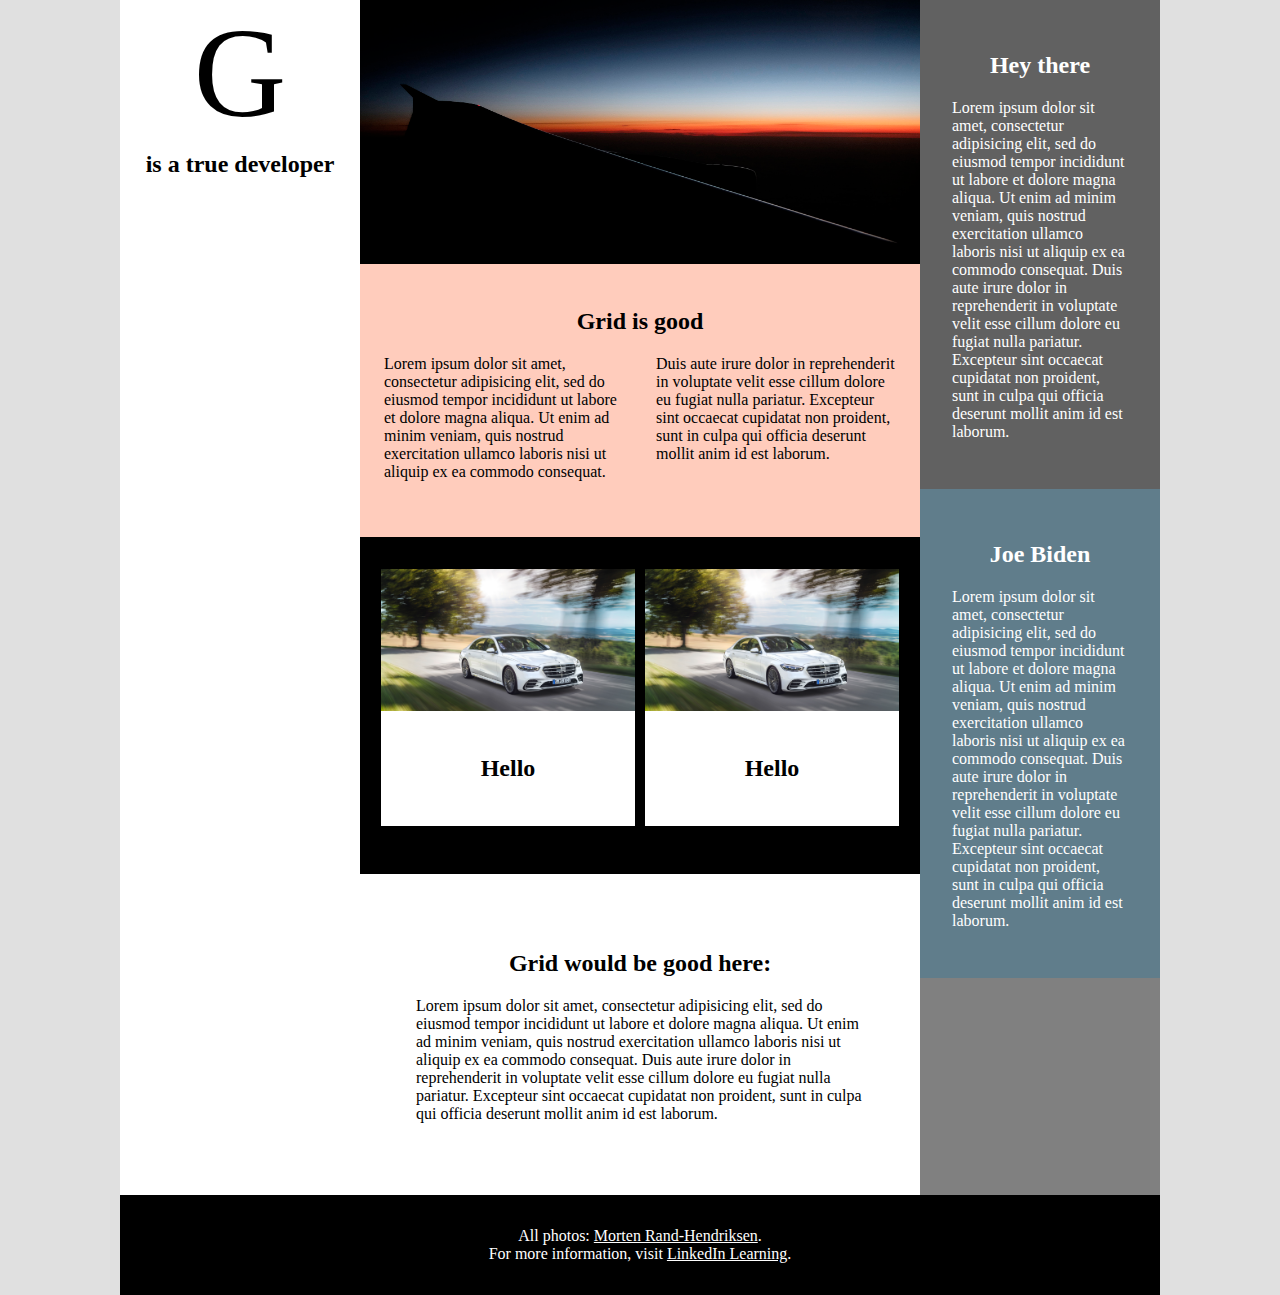
<file: index.html>
<!DOCTYPE html>
<html lang="en" dir="ltr">
  <head>
    <meta charset="UTF-8">
    <meta name="viewport" content="width=device-width, initial-scale=1">
    <title>Basic Grid Demo</title>
    <link rel="stylesheet" href="style.css" type="text/css" media="all">
  </head>
  <body >

    <div class="site">

      <header class="masthead">
        <div class="logo">
        G
        </div>
  <div class="site-title">
    <h2>is a true developer</h2>
  </div>
      </header>


              <figure class="feature">
                <img src="wing.jpg" alt="Laptop">
              </figure>



      <main id="content" class="main-area">


        <section class="splash">
          <div class="splash-content">
            <h2>Grid is good</h2>
            <div class="splash-text">
              Lorem ipsum dolor sit amet, consectetur adipisicing elit, sed do eiusmod tempor incididunt ut labore et dolore magna aliqua. Ut enim ad minim veniam, quis nostrud exercitation ullamco laboris nisi ut aliquip ex ea commodo consequat. Duis aute irure dolor in reprehenderit in voluptate velit esse cillum dolore eu fugiat nulla pariatur. Excepteur sint occaecat cupidatat non proident, sunt in culpa qui officia deserunt mollit anim id est laborum.
            </div>
            </div>
        </section>

<section class="buckets">
  <ul>
    <li>
<img src="1099066.jpg" alt="benz s class">

<div class="bucket">
  <h2>Hello</h2>

</div>
    </li>

    <li>
<img src="1099066.jpg" alt="benz s class">

<div class="bucket">
  <h2>Hello</h2>
</div>
    </li>
  </ul>
</section>

      <section class="more">
        <div class="more-content">
          <h2>Grid would be good here:</h2>
          <p>Lorem ipsum dolor sit amet, consectetur adipisicing elit, sed do eiusmod tempor incididunt ut labore et dolore magna aliqua. Ut enim ad minim veniam, quis nostrud exercitation ullamco laboris nisi ut aliquip ex ea commodo consequat. Duis aute irure dolor in reprehenderit in voluptate velit esse cillum dolore eu fugiat nulla pariatur. Excepteur sint occaecat cupidatat non proident, sunt in culpa qui officia deserunt mollit anim id est laborum.</p>
        </div>
      </section>


      </main>

      <aside class="sidebar">
        <div class="twin">
          <h2>Hey there</h2>
          <p>Lorem ipsum dolor sit amet, consectetur adipisicing elit, sed do eiusmod tempor incididunt ut labore et dolore magna aliqua. Ut enim ad minim veniam, quis nostrud exercitation ullamco laboris nisi ut aliquip ex ea commodo consequat. Duis aute irure dolor in reprehenderit in voluptate velit esse cillum dolore eu fugiat nulla pariatur. Excepteur sint occaecat cupidatat non proident, sunt in culpa qui officia deserunt mollit anim id est laborum.</p>

        </div>
        <div class="twin">
          <h2>Joe Biden</h2>
          <p>Lorem ipsum dolor sit amet, consectetur adipisicing elit, sed do eiusmod tempor incididunt ut labore et dolore magna aliqua. Ut enim ad minim veniam, quis nostrud exercitation ullamco laboris nisi ut aliquip ex ea commodo consequat. Duis aute irure dolor in reprehenderit in voluptate velit esse cillum dolore eu fugiat nulla pariatur. Excepteur sint occaecat cupidatat non proident, sunt in culpa qui officia deserunt mollit anim id est laborum.</p>
        </div>
      </aside>

      <footer class="colophon">
        <aside>All photos: <a href="https://twitter.com/mor10" target="_blank" rel="nofollow">Morten Rand-Hendriksen</a>.</aside>
        <aside>For more information, visit <a href="https://linkedin.com/learning" target="_blank" rel="nofollow">LinkedIn Learning</a>.</aside>
      </footer>

    </div>



  </body>
</html>
</file>
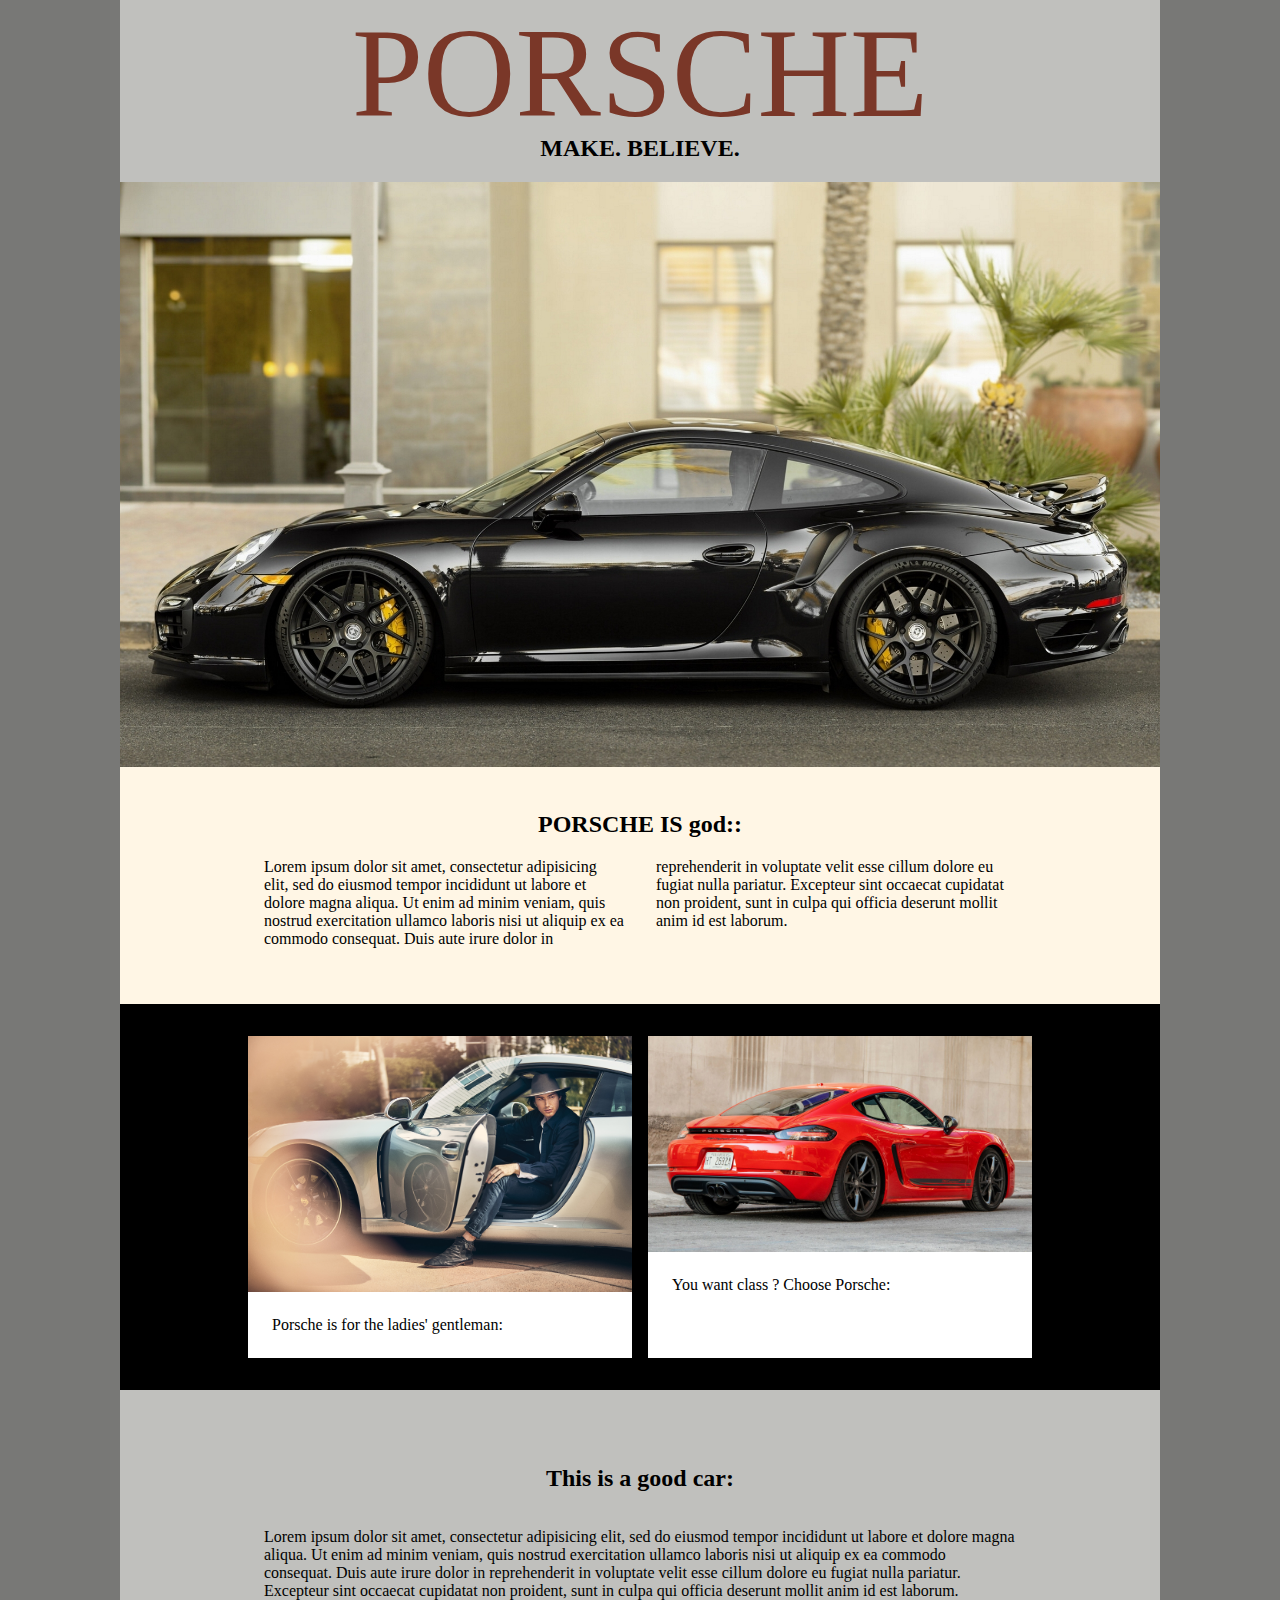
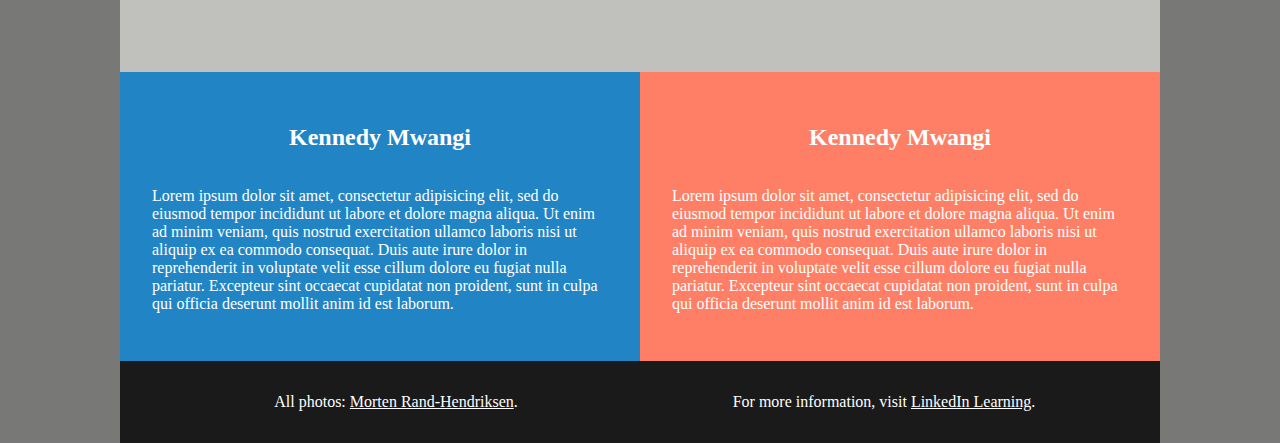
<file: singleColumn/index.html>
<!DOCTYPE html>
<html lang="en" dir="ltr">
  <head>
    <meta charset="utf-8">
    <title></title>
    <link rel="stylesheet" href="style.css">
  </head>
  <body>
    <div class="site">
<header class="masthead">
  <div class="logo">
PORSCHE
  </div>
  <div class="logo-content">
<h2>MAKE. BELIEVE.</h2>
  </div>
</header>
<figure>
  <img src="1108660.jpg" alt="Porsche Turbo">
</figure>
<main class="main-area">
  <section class="splash">
    <div class="splash-content">
    <h2>PORSCHE IS god::</h2>
    <div class="splash-text">
      <p>
Lorem ipsum dolor sit amet, consectetur adipisicing elit, sed do eiusmod tempor incididunt ut labore et dolore magna aliqua. Ut enim ad minim veniam, quis nostrud exercitation ullamco laboris nisi ut aliquip ex ea commodo consequat. Duis aute irure dolor in reprehenderit in voluptate velit esse cillum dolore eu fugiat nulla pariatur. Excepteur sint occaecat cupidatat non proident, sunt in culpa qui officia deserunt mollit anim id est laborum.
      </p>
    </div>
    </div>
  </section >
  <section class="buckets">
    <ul>
      <li>
        <img src="1110088.jpg" alt="">
        <div class="bucket">
          Porsche is for the ladies' gentleman:
        </div>
      </li>
      <li>
        <img src="1110203.jpg" alt="">
        <div class="bucket">
          You want class ? Choose Porsche:
        </div>
      </li>
    </ul>
  </section>
  <section class="more">
    <div class="more-content">
      <h2>This is a good car:</h2>
      <p>Lorem ipsum dolor sit amet, consectetur adipisicing elit, sed do eiusmod tempor incididunt ut labore et dolore magna aliqua. Ut enim ad minim veniam, quis nostrud exercitation ullamco laboris nisi ut aliquip ex ea commodo consequat. Duis aute irure dolor in reprehenderit in voluptate velit esse cillum dolore eu fugiat nulla pariatur. Excepteur sint occaecat cupidatat non proident, sunt in culpa qui officia deserunt mollit anim id est laborum.</p>
    </div>
  </section>
</main>

<aside class="sidebar">
  <div class="twin">
    <h2>Kennedy Mwangi</h2>
    <p>Lorem ipsum dolor sit amet, consectetur adipisicing elit, sed do eiusmod tempor incididunt ut labore et dolore magna aliqua. Ut enim ad minim veniam, quis nostrud exercitation ullamco laboris nisi ut aliquip ex ea commodo consequat. Duis aute irure dolor in reprehenderit in voluptate velit esse cillum dolore eu fugiat nulla pariatur. Excepteur sint occaecat cupidatat non proident, sunt in culpa qui officia deserunt mollit anim id est laborum.</p>
  </div>
  <div class="twin">
  <h2>Kennedy Mwangi</h2>
  <p>Lorem ipsum dolor sit amet, consectetur adipisicing elit, sed do eiusmod tempor incididunt ut labore et dolore magna aliqua. Ut enim ad minim veniam, quis nostrud exercitation ullamco laboris nisi ut aliquip ex ea commodo consequat. Duis aute irure dolor in reprehenderit in voluptate velit esse cillum dolore eu fugiat nulla pariatur. Excepteur sint occaecat cupidatat non proident, sunt in culpa qui officia deserunt mollit anim id est laborum.</p>
  </div>
</aside>

<footer class="colophon">
  <aside>All photos: <a href="https://twitter.com/mor10" target="_blank" rel="nofollow">Morten Rand-Hendriksen</a>.</aside>
  <aside>For more information, visit <a href="https://linkedin.com/learning" target="_blank" rel="nofollow">LinkedIn Learning</a>.</aside>
</footer>






    </div>

  </body>
</html>
</file>
<file: style.css>
body{
  background:#e0e0e0;
  margin: 0;
}
img {
	display: block;
	border: 0;
	width: 100%;
	height: auto;
}
h1,h2,h3,h4{
  text-align: center;
  clear: both;
}

figure {
	margin: 0;
	padding: 0;
}

.site{
  background: white;
  max-width: 50em;
  margin:0 auto;
}

.logo{
  font-size: 8em;
}

.logo,
.site-title{
  text-align: center;
}



.site-title{
  margin-top: -1em;
margin-bottom: 3em;
}

/*Splash Section*/
.splash{
  background: #ffccbc;
  padding-bottom: 2em;

}

.buckets{
  background: black;
  padding: 2em 1em;
}

.buckets ul{
  margin: 0;
  padding: 0;
}

.buckets ul li{
  margin-bottom: 1em;
  background: white;
  list-style: none;;
}

.bucket{
  padding: 1.5em;
}

@media screen and (min-width: 600px) {
	.splash-text {
		columns: 2;
		column-gap: 2em;
	}

	.splash-text p {
		padding-top: 0;
	}
}

@media screen and (min-width: 600px) {

  @supports (display:flex) {
    .buckets ul{
      display: flex;
       justify-content: space-around;
    }

    .buckets li {
  width: 48%;
}
  }

}


.splash-content{
  padding: 1.5em;
}

.more{
  padding: 2em;
}

.more-content{
  padding: 1.5em;
}

.sidebar{
  background: grey;
}

.twin{
  background: #616161;
  padding: 2em;
  color: white;
}

.twin:last-of-type{
  background: #607d8b;
}

.colophon{
  color: white;
  background: black;
  text-align: center;
  padding: 2em;
}

.colophon a{
  color: white;
}

.colophon a:hover,
.colophon a:focus
{
  border-bottom: 1px solid white;
}



@supports(grid-area:auto){

  @media screen and (min-width:50em){
    .site{
      max-width:65em;
      display: grid;
      grid-template-columns: 15em auto;

    }


    .masthead{
      grid-column: 1/2;
    }

    .feature{
      grid-column: 2/3;
    }

    .main-area{
      grid-column: 2/3;
    }

    .sidebar{
      grid-column: 2/3;
    }

    .colophon{
      grid-column: 1/3;
    }
  }

  @media screen and (min-width:65em){
    .site{
      grid-template-columns: 15em auto 15em;
      justify-content:flex-end;

    }

    .sidebar{
      grid-column: 3/4;
      grid-row: 1/3;
    }

    .colophon{
      grid-column: 1/4;
    }
  }


}
</file>
<file: singleColumn/style.css>
body{
  margin: 0;
  background: #787876;
}

img{
  border:0;
  display: block;
  height: auto;
  width: 100%;
}

h1,h2,h3,h4,h5{
  text-align:center;
  clear: both;
}

figure{
  margin: 0;
  padding: 0;
}

p {
	margin: 0;
	padding: 1em 0;
}

.site{
  max-width: 50em;
  background: #c0c0bd;
  margin: 0 auto;
}

.logo{
  font-size: 8em;
  color: #7a3728;
}

.logo-content{
  margin-top: -2em;
  margin-bottom: 1em
}

.logo,
.logo-content{
  text-align: center;
}

.splash {
	background: #FFF6E5;
	padding-bottom: 2em;
}

.splash-content {
	padding: 1.5em;
}

@media screen and (min-width: 600px) {
	.splash-text {
		columns: 2;
		column-gap: 2em;
	}

	.splash-text p {
		padding-top: 0;
	}
}

.buckets{
  padding: 2em 1em 2em;
  background: black;
}

.buckets ul{
  margin: 0;
  padding: 0;
}

.buckets ul li{
  background: white;
  list-style-type: none;
}

.bucket{
  padding: 1.5em;
}

@media screen and (min-width: 700px) {
	@supports (display: flex) {

		.buckets ul {
			display: flex;
			justify-content: space-around;
		}

		.buckets li {
			width: 48%;
		}

	}
}

.more{
  padding: 2em;
}

.more-content{
  padding: 1.5em;
}

.sidebar{
  background: #025b5e;
}

.twin {
	padding: 2em;
	background: #2185C5;
	color: white;
}

.twin:last-of-type {
	background: #FF7F66;
}

/* Colophon section */
.colophon {
	padding: 2em;
	background: hsl(0, 0%, 10%);
	color: white;
	text-align: center;
}

.colophon a {
	color: white;
}

.colophon a:hover,
.colophon a:focus {
	border-bottom: 1px solid white;
}


@supports (grid-area:auto){

  @media screen and (min-width:600px) {

    .site{
      max-width: 65em;
    }

    .main-area > *,
    .sidebar,
    .colophon{
      display: grid;
      grid-template-columns: 1fr repeat(2, minmax(auto,25em)) 1fr;
    }

    .splash-content,
    .more-content,
    .buckets ul{
      grid-column: 2/4;
    }

    .twin,
    .colophon aside{
      grid-column: span 2;
    }

  }



}
</file>
